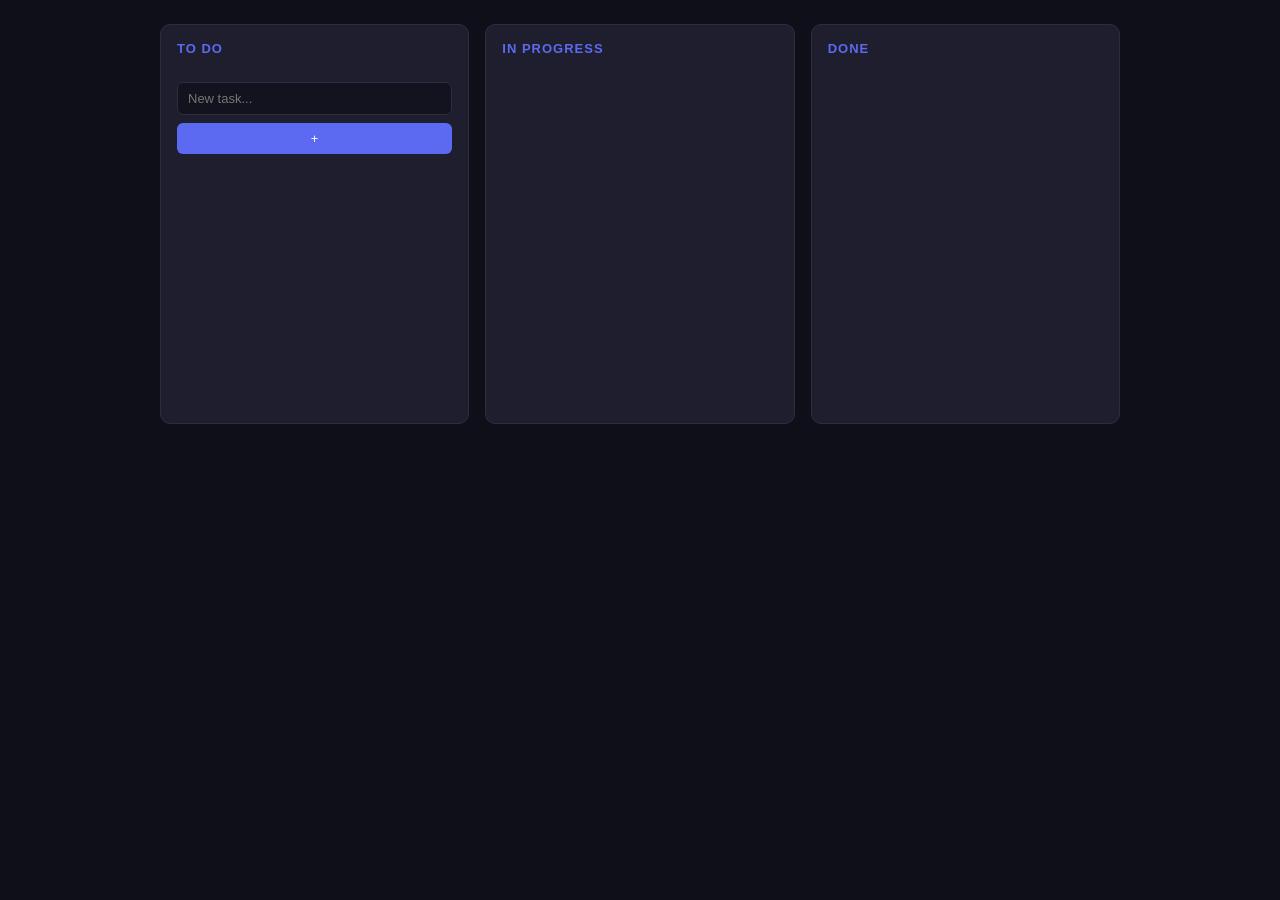
<file: index.html>
<!DOCTYPE html>
<html>
<head>
  <title>Task Board</title>
  <link rel="stylesheet" href="style.css">
</head>
<body>
  <div class="board">
    <div class="col" id="todo">
      <h2>To Do</h2>
      <div class="cards"></div>
      <input placeholder="New task...">
      <button onclick="addTask('todo')">+</button>
    </div>
    <div class="col" id="doing">
      <h2>In Progress</h2>
      <div class="cards"></div>
    </div>
    <div class="col" id="done">
      <h2>Done</h2>
      <div class="cards"></div>
    </div>
  </div>
  <script src="app.js"></script>
</body>
</html>
</file>
<file: style.css>
* {
    margin: 0;
    padding: 0;
    box-sizing: border-box;
  }
  
  body {
    background: #0f0f1a;
    color: #d0d4e8;
    font-family: 'Segoe UI', sans-serif;
    min-height: 100vh;
    padding: 24px;
  }
  
  h1 {
    text-align: center;
    font-size: 22px;
    color: #fff;
    margin-bottom: 24px;
    letter-spacing: 1px;
  }
  
  .board {
    display: flex;
    gap: 16px;
    align-items: flex-start;
    max-width: 960px;
    margin: 0 auto;
  }
  
  .col {
    flex: 1;
    background: #1e1e2e;
    border: 1px solid #2d2d3f;
    border-radius: 10px;
    padding: 16px;
    min-height: 400px;
  }
  
  .col h2 {
    font-size: 13px;
    text-transform: uppercase;
    letter-spacing: 1px;
    color: #5b6af0;
    margin-bottom: 14px;
  }
  
  .cards {
    display: flex;
    flex-direction: column;
    gap: 8px;
    margin-bottom: 12px;
  }
  
  .card {
    background: #13131f;
    border: 1px solid #2d2d3f;
    border-radius: 8px;
    padding: 10px 12px;
    font-size: 14px;
    display: flex;
    justify-content: space-between;
    align-items: center;
    gap: 8px;
  }
  
  .card span {
    flex: 1;
  }
  
  .card button {
    background: none;
    border: none;
    color: #6b7280;
    cursor: pointer;
    font-size: 16px;
    padding: 0 4px;
    transition: color 0.2s;
  }
  
  .card button:hover {
    color: #ef4444;
  }
  
  .card .move-btn {
    color: #5b6af0;
  }
  
  .card .move-btn:hover {
    color: #a0c4ff;
  }
  
  .col input {
    width: 100%;
    background: #13131f;
    border: 1px solid #2d2d3f;
    border-radius: 6px;
    color: #d0d4e8;
    padding: 8px 10px;
    font-size: 13px;
    margin-bottom: 8px;
    outline: none;
  }
  
  .col input:focus {
    border-color: #5b6af0;
  }
  
  .col > button {
    width: 100%;
    background: #5b6af0;
    color: #fff;
    border: none;
    border-radius: 6px;
    padding: 8px;
    font-size: 13px;
    cursor: pointer;
    transition: background 0.2s;
  }
  
  .col > button:hover {
    background: #4a59d0;
  }
</file>
